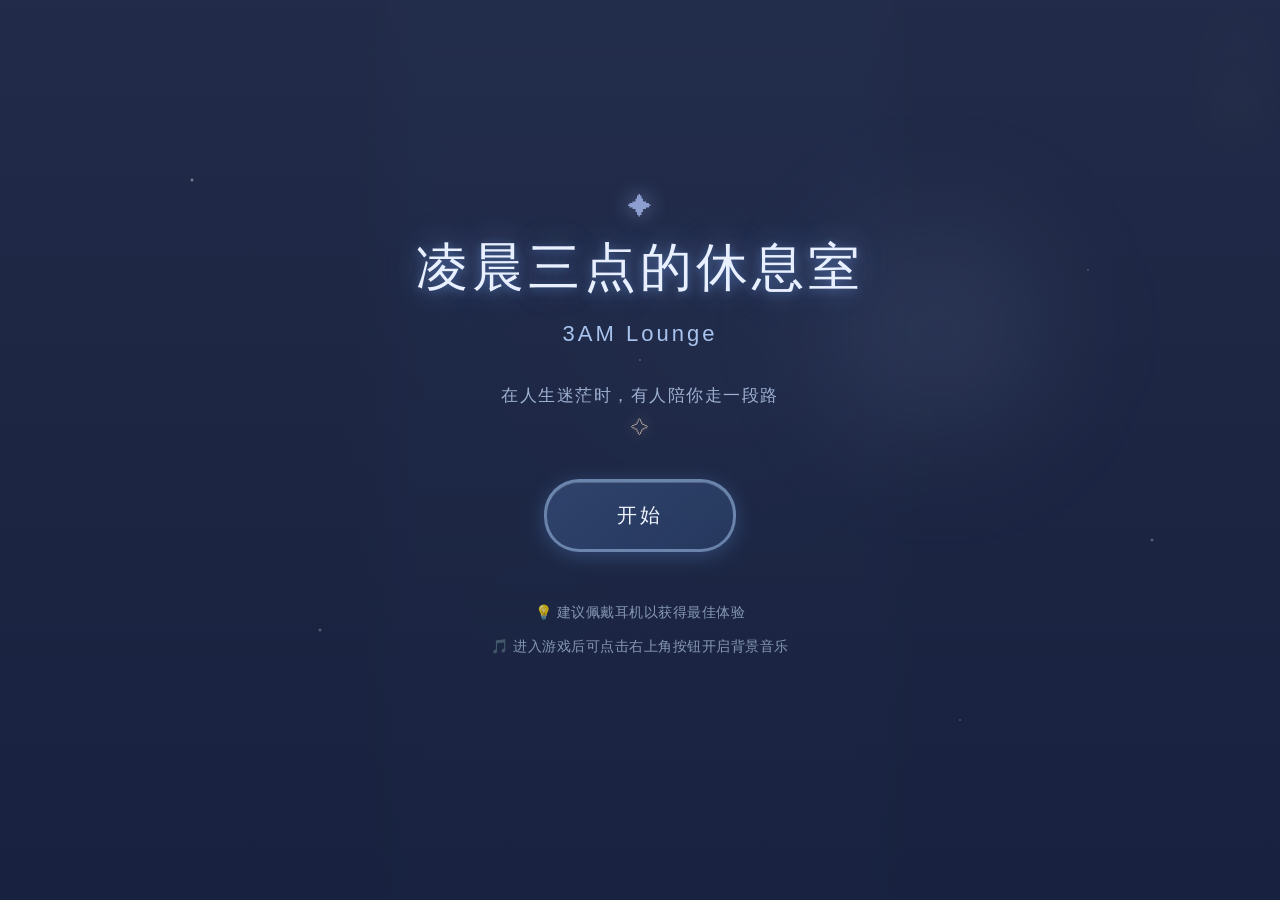
<file: index.html>
<!DOCTYPE html>
<html lang="zh-CN">
<head>
    <meta charset="UTF-8">
    <meta name="viewport" content="width=device-width, initial-scale=1.0">
    <title>凌晨三点的休息室 | 3AM Lounge</title>
    <link rel="stylesheet" href="style.css">
</head>
<body>
    <!-- 游戏容器 -->
    <div class="game-container">
        <div class="game-content">
            <!-- 背景层 -->
            <div class="background">
                <div class="room-bg">
                    <div class="cloud cloud-1"></div>
                    <div class="cloud cloud-2"></div>
                    <div class="cloud cloud-3"></div>
                </div>
                <div class="light-effect"></div>
                <!-- 素材显示层 -->
                <div class="asset-layer" id="assetLayer"></div>
            </div>

            <!-- BGM控制按钮 -->
            <div class="bgm-control" id="bgmControl">
                <button class="bgm-button" id="bgmButton" onclick="toggleBGM()">
                    <span id="bgmIcon">🔇</span>
                </button>
                <div class="bgm-tooltip">点击播放背景音乐</div>
            </div>

            <!-- 回溯按钮 -->
            <div class="backtrack-control" id="backtrackControl">
                <button class="backtrack-button" id="backtrackButton" onclick="showBacktrackMenu()">
                    <span>⏪</span>
                </button>
                <div class="backtrack-tooltip">回溯剧情</div>
            </div>

            <!-- 角色层 -->
            <div class="character-container">
                <div class="character" id="lan">
                    <!-- 角色立绘将在这里显示 -->
                </div>
            </div>

            <!-- 对话层 -->
            <div class="dialogue-box">
                <div class="character-name" id="characterName">岚</div>
                <div class="dialogue-text" id="dialogueText">
                    欢迎来到凌晨三点的休息室...
                </div>
                <div class="continue-hint" id="continueHint">点击继续 ▼</div>
            </div>

            <!-- 选择层 -->
            <div class="choices-container" id="choicesContainer">
                <!-- 选项将通过JS动态生成 -->
            </div>

            <!-- 开始按钮 -->
            <div class="start-screen" id="startScreen">
                <div class="title">
                    <h1>凌晨三点的休息室</h1>
                    <p class="subtitle">3AM Lounge</p>
                    <p class="tagline">在人生迷茫时，有人陪你走一段路</p>
                </div>
                <button class="start-button" id="startButton">开始</button>
                <div class="start-tips">
                    <p>💡 建议佩戴耳机以获得最佳体验</p>
                    <p>🎵 进入游戏后可点击右上角按钮开启背景音乐</p>
                </div>
            </div>

            <!-- 回溯菜单 -->
            <div class="backtrack-modal" id="backtrackModal">
                <div class="backtrack-overlay" onclick="hideBacktrackMenu()"></div>
                <div class="backtrack-content">
                    <div class="backtrack-header">
                        <h2>⏪ 剧情回溯</h2>
                        <button class="backtrack-close" onclick="hideBacktrackMenu()">✕</button>
                    </div>
                    <div class="backtrack-body">
                        <div class="backtrack-section">
                            <h3>选择回溯节点</h3>
                            <div class="backtrack-list" id="backtrackList">
                                <!-- 动态生成选择节点列表 -->
                            </div>
                        </div>
                        <div class="backtrack-actions">
                            <button class="backtrack-action-btn backtrack-restart" onclick="restartGame()">
                                🔄 重新开始
                            </button>
                        </div>
                    </div>
                </div>
            </div>
        </div>
    </div>

    <script src="story.js"></script>
    <script src="script.js"></script>
</body>
</html>
</file>
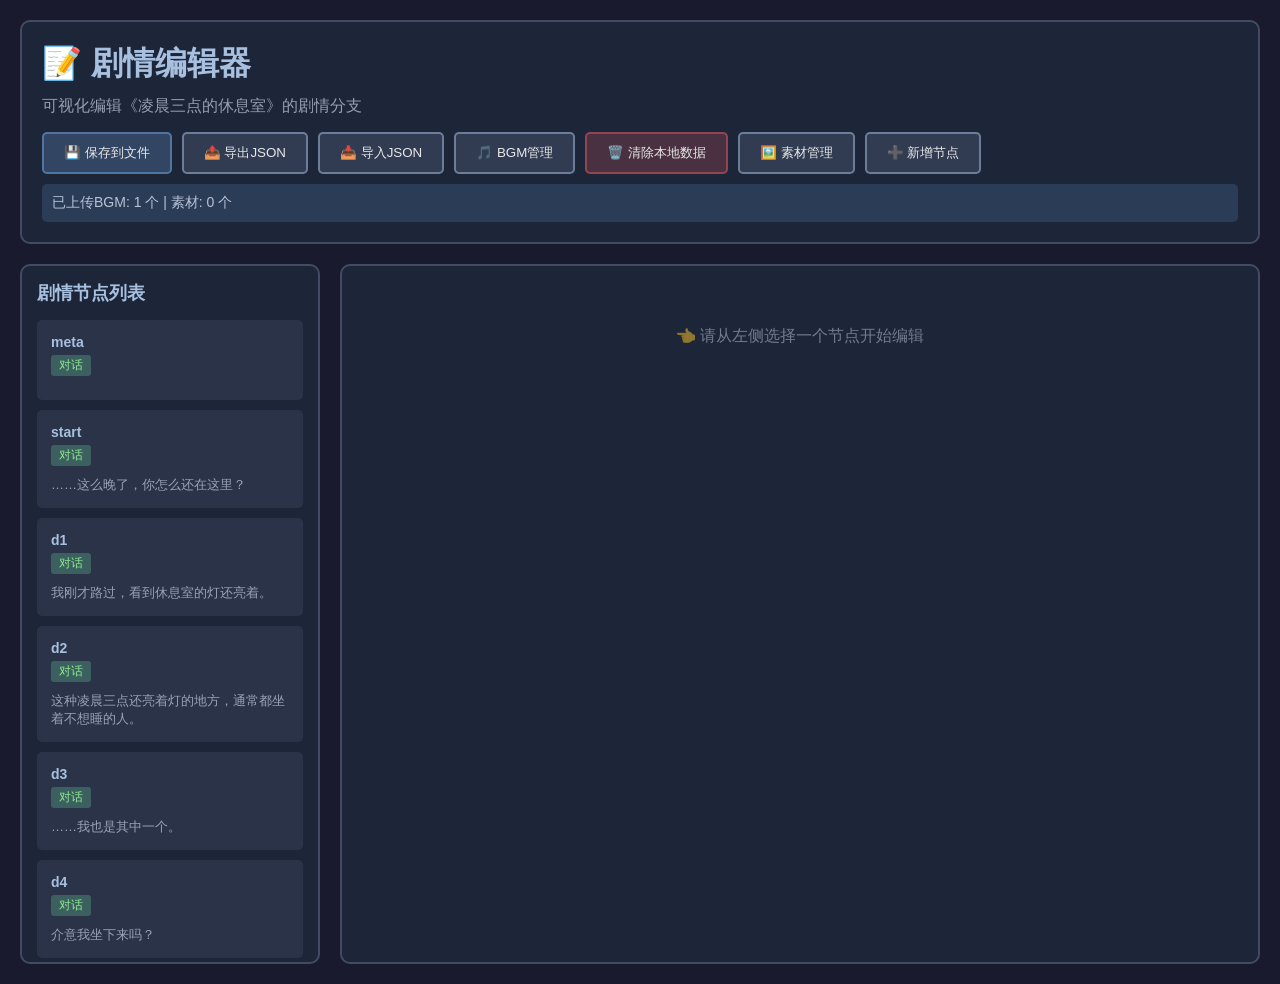
<file: editor.html>
<!DOCTYPE html>
<html lang="zh-CN">
<head>
    <meta charset="UTF-8">
    <meta name="viewport" content="width=device-width, initial-scale=1.0, maximum-scale=1.0, user-scalable=no">
    <title>剧情编辑器 - 凌晨三点的休息室</title>
    <style>
        * {
            margin: 0;
            padding: 0;
            box-sizing: border-box;
        }

        body {
            font-family: "Microsoft YaHei", "PingFang SC", sans-serif;
            background: #1a1a2e;
            color: #e8e8e8;
            padding: 20px;
            overflow-x: hidden;
        }

        @media (max-width: 768px) {
            body {
                padding: 10px;
            }
        }

        .container {
            max-width: 1400px;
            margin: 0 auto;
        }

        .header {
            background: rgba(30, 40, 60, 0.8);
            padding: 20px;
            border-radius: 10px;
            margin-bottom: 20px;
            border: 2px solid rgba(150, 170, 200, 0.3);
        }

        .header h1 {
            color: #a8c0e0;
            margin-bottom: 10px;
        }

        .header p {
            color: rgba(200, 210, 230, 0.7);
            margin-bottom: 5px;
        }

        .bgm-status {
            margin-top: 10px;
            padding: 10px;
            background: rgba(100, 150, 200, 0.2);
            border-radius: 5px;
            font-size: 14px;
            color: rgba(200, 210, 230, 0.9);
        }

        .header-buttons {
            display: flex;
            gap: 10px;
            margin-top: 15px;
        }

        .btn {
            background: rgba(168, 192, 224, 0.15);
            border: 2px solid rgba(168, 192, 224, 0.5);
            color: #e8e8e8;
            padding: 10px 20px;
            border-radius: 5px;
            cursor: pointer;
            transition: all 0.3s;
        }

        .btn:hover {
            background: rgba(168, 192, 224, 0.25);
            border-color: rgba(168, 192, 224, 0.8);
        }

        .btn-primary {
            background: rgba(100, 150, 200, 0.3);
            border-color: rgba(100, 150, 200, 0.6);
        }

        .btn-primary:hover {
            background: rgba(100, 150, 200, 0.5);
        }

        .main-content {
            display: grid;
            grid-template-columns: 300px 1fr;
            gap: 20px;
        }

        .node-list {
            background: rgba(30, 40, 60, 0.8);
            padding: 15px;
            border-radius: 10px;
            border: 2px solid rgba(150, 170, 200, 0.3);
            max-height: calc(100vh - 200px);
            overflow-y: auto;
        }

        .node-list h2 {
            color: #a8c0e0;
            margin-bottom: 15px;
            font-size: 18px;
        }

        .node-item {
            background: rgba(50, 60, 80, 0.6);
            padding: 12px;
            margin-bottom: 10px;
            border-radius: 5px;
            cursor: pointer;
            border: 2px solid transparent;
            transition: all 0.3s;
        }

        .node-item:hover {
            background: rgba(70, 80, 100, 0.8);
            border-color: rgba(168, 192, 224, 0.5);
        }

        .node-item.active {
            background: rgba(100, 150, 200, 0.4);
            border-color: rgba(168, 192, 224, 0.8);
        }

        .node-item .node-id {
            color: #a8c0e0;
            font-size: 14px;
            font-weight: bold;
            margin-bottom: 5px;
        }

        .node-item .node-type {
            display: inline-block;
            padding: 2px 8px;
            border-radius: 3px;
            font-size: 12px;
            margin-bottom: 5px;
        }

        .node-type.dialogue {
            background: rgba(100, 200, 150, 0.3);
            color: #90ee90;
        }

        .node-type.choice {
            background: rgba(255, 200, 100, 0.3);
            color: #ffd700;
        }

        .node-type.ending {
            background: rgba(255, 100, 150, 0.3);
            color: #ff69b4;
        }

        .editor-panel {
            background: rgba(30, 40, 60, 0.8);
            padding: 20px;
            border-radius: 10px;
            border: 2px solid rgba(150, 170, 200, 0.3);
        }

        .editor-panel h2 {
            color: #a8c0e0;
            margin-bottom: 20px;
        }

        .form-group {
            margin-bottom: 20px;
        }

        .form-group label {
            display: block;
            color: #a8c0e0;
            margin-bottom: 8px;
            font-size: 14px;
        }

        .form-group input,
        .form-group select,
        .form-group textarea {
            width: 100%;
            background: rgba(20, 25, 35, 0.8);
            border: 2px solid rgba(150, 170, 200, 0.3);
            color: #e8e8e8;
            padding: 10px;
            border-radius: 5px;
            font-family: inherit;
            font-size: 14px;
        }

        .form-group textarea {
            min-height: 100px;
            resize: vertical;
        }

        .form-group input:focus,
        .form-group select:focus,
        .form-group textarea:focus {
            outline: none;
            border-color: rgba(168, 192, 224, 0.6);
        }

        .choices-editor {
            background: rgba(20, 25, 35, 0.5);
            padding: 15px;
            border-radius: 5px;
            margin-top: 10px;
        }

        .choice-item {
            background: rgba(50, 60, 80, 0.6);
            padding: 12px;
            margin-bottom: 10px;
            border-radius: 5px;
            border: 2px solid rgba(150, 170, 200, 0.2);
        }

        .choice-item-header {
            display: flex;
            justify-content: space-between;
            align-items: center;
            margin-bottom: 10px;
        }

        .btn-small {
            padding: 5px 10px;
            font-size: 12px;
        }

        .btn-danger {
            background: rgba(255, 100, 100, 0.3);
            border-color: rgba(255, 100, 100, 0.6);
        }

        .btn-danger:hover {
            background: rgba(255, 100, 100, 0.5);
        }

        .preview-section {
            background: rgba(20, 25, 35, 0.5);
            padding: 15px;
            border-radius: 5px;
            margin-top: 20px;
        }

        .preview-section h3 {
            color: #a8c0e0;
            margin-bottom: 10px;
            font-size: 16px;
        }

        .preview-text {
            color: #d0d8e8;
            line-height: 1.6;
        }

        .node-connections {
            display: flex;
            gap: 10px;
            flex-wrap: wrap;
            margin-top: 10px;
        }

        .connection-badge {
            background: rgba(100, 150, 200, 0.3);
            padding: 5px 10px;
            border-radius: 3px;
            font-size: 12px;
            cursor: pointer;
            transition: all 0.3s;
        }

        .connection-badge:hover {
            background: rgba(100, 150, 200, 0.5);
        }

        .empty-state {
            text-align: center;
            padding: 40px;
            color: rgba(200, 210, 230, 0.5);
        }

        ::-webkit-scrollbar {
            width: 8px;
        }

        ::-webkit-scrollbar-track {
            background: rgba(20, 25, 35, 0.5);
        }

        ::-webkit-scrollbar-thumb {
            background: rgba(150, 170, 200, 0.3);
            border-radius: 4px;
        }

        ::-webkit-scrollbar-thumb:hover {
            background: rgba(150, 170, 200, 0.5);
        }

        /* BGM管理弹窗 */
        .modal {
            display: none;
            position: fixed;
            top: 0;
            left: 0;
            width: 100%;
            height: 100%;
            background: rgba(0, 0, 0, 0.7);
            z-index: 1000;
            justify-content: center;
            align-items: center;
        }

        .modal.active {
            display: flex;
        }

        .modal-content {
            background: rgba(30, 40, 60, 0.95);
            border: 2px solid rgba(150, 170, 200, 0.4);
            border-radius: 15px;
            padding: 30px;
            max-width: 800px;
            width: 90%;
            max-height: 80vh;
            overflow-y: auto;
        }

        .modal-header {
            display: flex;
            justify-content: space-between;
            align-items: center;
            margin-bottom: 20px;
        }

        .modal-header h2 {
            color: #a8c0e0;
            margin: 0;
        }

        .close-btn {
            background: none;
            border: none;
            color: #e8e8e8;
            font-size: 28px;
            cursor: pointer;
            padding: 0;
            width: 30px;
            height: 30px;
            line-height: 1;
        }

        .close-btn:hover {
            color: #ff6b6b;
        }

        .bgm-list {
            margin-bottom: 20px;
        }

        .bgm-item {
            background: rgba(50, 60, 80, 0.6);
            padding: 15px;
            margin-bottom: 10px;
            border-radius: 8px;
            border: 2px solid rgba(150, 170, 200, 0.2);
        }

        .bgm-item-header {
            display: flex;
            justify-content: space-between;
            align-items: center;
            margin-bottom: 10px;
        }

        .bgm-name {
            color: #a8c0e0;
            font-weight: bold;
        }

        .bgm-nodes {
            color: rgba(200, 210, 230, 0.7);
            font-size: 13px;
            margin-top: 5px;
        }

        .upload-section {
            background: rgba(20, 25, 35, 0.5);
            padding: 20px;
            border-radius: 8px;
            margin-bottom: 20px;
        }

        .file-input-wrapper {
            position: relative;
            display: inline-block;
            width: 100%;
        }

        .file-input-label {
            display: block;
            padding: 12px 20px;
            background: rgba(100, 150, 200, 0.3);
            border: 2px dashed rgba(150, 170, 200, 0.5);
            border-radius: 8px;
            text-align: center;
            cursor: pointer;
            transition: all 0.3s;
            color: #e8e8e8;
        }

        .file-input-label:hover {
            background: rgba(100, 150, 200, 0.4);
            border-color: rgba(150, 170, 200, 0.7);
        }

        .node-selector {
            margin-top: 15px;
        }

        .node-checkbox-list {
            max-height: 200px;
            overflow-y: auto;
            background: rgba(20, 25, 35, 0.5);
            padding: 10px;
            border-radius: 5px;
            margin-top: 10px;
        }

        .node-checkbox-item {
            padding: 8px;
            margin-bottom: 5px;
            border-radius: 4px;
            transition: background 0.2s;
        }

        .node-checkbox-item:hover {
            background: rgba(50, 60, 80, 0.5);
        }

        .node-checkbox-item label {
            display: flex;
            align-items: center;
            cursor: pointer;
            color: #e8e8e8;
        }

        .node-checkbox-item input[type="checkbox"] {
            margin-right: 10px;
            cursor: pointer;
        }

        /* 素材预览 */
        .asset-preview {
            width: 100%;
            max-width: 200px;
            height: auto;
            border-radius: 8px;
            margin-top: 10px;
            border: 2px solid rgba(150, 170, 200, 0.3);
        }

        .asset-item {
            background: rgba(50, 60, 80, 0.6);
            padding: 15px;
            margin-bottom: 10px;
            border-radius: 8px;
            border: 2px solid rgba(150, 170, 200, 0.2);
            display: flex;
            gap: 15px;
            align-items: flex-start;
        }

        .asset-item-preview {
            flex-shrink: 0;
        }

        .asset-item-preview img {
            width: 120px;
            height: 120px;
            object-fit: cover;
            border-radius: 8px;
            border: 2px solid rgba(150, 170, 200, 0.3);
        }

        .asset-item-content {
            flex: 1;
        }

        .asset-item-header {
            display: flex;
            justify-content: space-between;
            align-items: center;
            margin-bottom: 10px;
        }

        .asset-name {
            color: #a8c0e0;
            font-weight: bold;
            display: flex;
            align-items: center;
            gap: 8px;
        }

        .asset-type-badge {
            display: inline-block;
            padding: 3px 8px;
            border-radius: 4px;
            font-size: 11px;
            font-weight: normal;
        }

        .asset-type-scene {
            background: rgba(100, 150, 200, 0.3);
            color: #a8c0e0;
        }

        .asset-type-character {
            background: rgba(200, 150, 100, 0.3);
            color: #e0c8a8;
        }

        .asset-type-prop {
            background: rgba(150, 100, 200, 0.3);
            color: #c8a8e0;
        }

        .asset-nodes {
            color: rgba(200, 210, 230, 0.7);
            font-size: 13px;
            margin-top: 5px;
            line-height: 1.6;
        }

        .node-badge {
            display: inline-block;
            background: rgba(100, 150, 200, 0.2);
            padding: 2px 8px;
            border-radius: 4px;
            margin: 2px;
            font-size: 12px;
        }

        /* 素材筛选按钮激活状态 */
        .btn-small.active {
            background: rgba(100, 150, 200, 0.5);
            border-color: rgba(150, 170, 200, 0.8);
        }

        /* 实时预览监视器样式 */
        .position-preview-monitor {
            border: 2px solid rgba(150, 170, 200, 0.3);
            border-radius: 8px;
            overflow: hidden;
            margin-bottom: 15px;
        }

        .position-preview-monitor .preview-header {
            background: rgba(100, 150, 200, 0.2);
            padding: 8px 12px;
            font-size: 12px;
            color: rgba(168, 192, 224, 0.9);
            border-bottom: 1px solid rgba(150, 170, 200, 0.2);
        }

        .position-preview-monitor .preview-content {
            position: relative;
            width: 100%;
            height: 250px;
            background: linear-gradient(180deg, rgba(20, 30, 50, 0.95) 0%, rgba(30, 40, 60, 0.95) 100%);
        }

        .position-preview-monitor .preview-placeholder {
            position: absolute;
            top: 50%;
            left: 50%;
            transform: translate(-50%, -50%);
            color: rgba(150, 170, 200, 0.5);
            font-size: 13px;
            text-align: center;
        }

        .position-preview-monitor .preview-asset {
            position: absolute;
            transform: translate(-50%, -50%);
            border: 2px solid rgba(106, 183, 255, 0.6);
            border-radius: 8px;
            box-shadow: 0 0 15px rgba(106, 183, 255, 0.3);
            transition: all 0.2s;
        }

        .position-preview-monitor .preview-asset img,
        .position-preview-monitor .preview-asset video {
            display: block;
            max-width: 150px;
            max-height: 200px;
            object-fit: contain;
            border-radius: 6px;
        }

        .position-preview-monitor .position-marker {
            position: absolute;
            width: 20px;
            height: 20px;
            background: rgba(255, 100, 100, 0.8);
            border-radius: 50%;
            transform: translate(-50%, -50%);
            pointer-events: none;
            box-shadow: 0 0 10px rgba(255, 100, 100, 0.5);
        }

        .position-preview-monitor .position-marker::after {
            content: '';
            position: absolute;
            top: 50%;
            left: 50%;
            transform: translate(-50%, -50%);
            width: 6px;
            height: 6px;
            background: white;
            border-radius: 50%;
        }

        /* 小按钮样式 */
        .btn-xs {
            padding: 6px 12px;
            font-size: 12px;
            background: rgba(150, 180, 220, 0.15);
            border: 1px solid rgba(150, 180, 220, 0.3);
            color: #a8c0e0;
            border-radius: 5px;
            cursor: pointer;
            transition: all 0.3s ease;
        }

        .btn-xs:hover {
            background: rgba(150, 180, 220, 0.25);
            border-color: rgba(150, 180, 220, 0.5);
        }

        /* 滑块样式 */
        input[type="range"] {
            -webkit-appearance: none;
            appearance: none;
            height: 6px;
            background: rgba(150, 180, 220, 0.2);
            border-radius: 3px;
            outline: none;
        }

        input[type="range"]::-webkit-slider-thumb {
            -webkit-appearance: none;
            appearance: none;
            width: 16px;
            height: 16px;
            background: #6ab7ff;
            border-radius: 50%;
            cursor: pointer;
            transition: all 0.3s ease;
        }

        input[type="range"]::-webkit-slider-thumb:hover {
            transform: scale(1.2);
            box-shadow: 0 0 10px rgba(106, 183, 255, 0.5);
        }

        /* 位置历史项 */
        .position-history-item {
            display: flex;
            justify-content: space-between;
            align-items: center;
            padding: 8px 12px;
            background: rgba(150, 180, 220, 0.08);
            border: 1px solid rgba(150, 180, 220, 0.15);
            border-radius: 8px;
            margin-bottom: 5px;
            cursor: pointer;
            transition: all 0.3s ease;
            font-size: 12px;
            color: #a8c0e0;
        }

        .position-history-item:hover {
            background: rgba(150, 180, 220, 0.15);
            border-color: rgba(150, 180, 220, 0.3);
        }

        .position-history-item .recent {
            font-size: 10px;
            color: #6ab7ff;
            background: rgba(106, 183, 255, 0.15);
            padding: 2px 6px;
            border-radius: 4px;
        }

        /* 预览弹窗 */
        .preview-modal-content {
            width: 90%;
            max-width: 800px;
            max-height: 90vh;
            overflow: hidden;
        }

        .preview-body {
            padding: 20px;
        }

        .preview-controls {
            margin-bottom: 15px;
            display: flex;
            align-items: center;
            gap: 10px;
        }

        .preview-controls label {
            color: #a8c0e0;
            font-size: 14px;
        }

        .preview-controls select {
            flex: 1;
            padding: 10px;
            background: rgba(20, 25, 35, 0.8);
            border: 2px solid rgba(150, 170, 200, 0.3);
            color: #e8e8e8;
            border-radius: 5px;
        }

        .preview-area {
            width: 100%;
            height: 500px;
            background: rgba(10, 15, 25, 0.95);
            border: 2px solid rgba(150, 180, 220, 0.2);
            border-radius: 12px;
            overflow: hidden;
            position: relative;
        }

        .preview-background {
            width: 100%;
            height: 100%;
            position: relative;
            background: linear-gradient(180deg, rgba(20, 30, 50, 1) 0%, rgba(30, 40, 60, 1) 100%);
        }

        .preview-asset {
            position: absolute;
            transform: translate(-50%, -50%);
            pointer-events: none;
        }

        .preview-scene img,
        .preview-scene video {
            width: 100%;
            height: 100%;
            object-fit: cover;
        }

        .preview-character img,
        .preview-character video {
            max-width: 200px;
            max-height: 300px;
            object-fit: contain;
            border-radius: 8px;
        }

        .preview-prop img,
        .preview-prop video {
            max-width: 150px;
            max-height: 150px;
            object-fit: contain;
            border-radius: 8px;
        }

        .preview-asset-label {
            position: absolute;
            bottom: -25px;
            left: 50%;
            transform: translateX(-50%);
            background: rgba(0, 0, 0, 0.7);
            padding: 3px 8px;
            border-radius: 4px;
            font-size: 11px;
            color: rgba(200, 210, 230, 0.8);
            white-space: nowrap;
        }

        /* ==================== 响应式设计 ==================== */

        /* 平板和小屏幕 */
        @media screen and (max-width: 1024px) {
            .main-content {
                grid-template-columns: 1fr;
                gap: 15px;
            }

            .node-list {
                max-height: 300px;
                margin-bottom: 15px;
            }

            .header-buttons {
                flex-wrap: wrap;
            }

            .btn {
                font-size: 13px;
                padding: 8px 15px;
            }

            .modal-content {
                width: 95%;
                padding: 20px;
            }
        }

        /* 手机端 */
        @media screen and (max-width: 768px) {
            body {
                padding: 10px;
            }

            .container {
                max-width: 100%;
            }

            .header {
                padding: 15px;
            }

            .header h1 {
                font-size: 20px;
            }

            .header p {
                font-size: 13px;
            }

            .header-buttons {
                gap: 8px;
            }

            .btn {
                font-size: 12px;
                padding: 8px 12px;
            }

            .bgm-status {
                font-size: 12px;
                padding: 8px;
            }

            .node-list {
                padding: 12px;
                max-height: 250px;
            }

            .node-list h2 {
                font-size: 16px;
            }

            .node-item {
                padding: 10px;
            }

            .node-item .node-id {
                font-size: 13px;
            }

            .node-type {
                font-size: 11px;
            }

            .editor-panel {
                padding: 15px;
            }

            .editor-panel h2 {
                font-size: 18px;
            }

            .form-group label {
                font-size: 13px;
            }

            .form-group input,
            .form-group select,
            .form-group textarea {
                font-size: 13px;
                padding: 8px;
            }

            .modal-content {
                padding: 15px;
                max-height: 90vh;
            }

            .modal-header h2 {
                font-size: 18px;
            }

            .upload-section {
                padding: 15px;
            }

            .file-input-label {
                padding: 10px 15px;
                font-size: 13px;
            }

            .node-checkbox-list {
                max-height: 150px;
            }

            .node-checkbox-item {
                font-size: 13px;
            }

            .position-preview-monitor .preview-content {
                height: 200px;
            }

            .position-preview-monitor .preview-asset img,
            .position-preview-monitor .preview-asset video {
                max-width: 100px;
                max-height: 150px;
            }
        }

        /* 小屏手机 */
        @media screen and (max-width: 480px) {
            .header h1 {
                font-size: 18px;
            }

            .header-buttons {
                flex-direction: column;
                width: 100%;
            }

            .btn {
                width: 100%;
                text-align: center;
            }

            .node-list {
                max-height: 200px;
            }

            .choice-item-header {
                flex-direction: column;
                align-items: flex-start;
                gap: 8px;
            }

            .modal-content {
                width: 98%;
                padding: 12px;
            }
        }

        /* 游戏界面实时预览样式 */
        .game-preview-container {
            border: 2px solid rgba(150, 170, 200, 0.3);
            border-radius: 8px;
            overflow: hidden;
            margin-bottom: 15px;
            background: rgba(10, 15, 25, 0.95);
        }

        .game-preview-header {
            display: flex;
            justify-content: space-between;
            align-items: center;
            padding: 10px 15px;
            background: rgba(100, 150, 200, 0.2);
            border-bottom: 1px solid rgba(150, 170, 200, 0.2);
            font-size: 13px;
            color: rgba(168, 192, 224, 0.9);
        }

        .preview-resolution {
            font-size: 11px;
            color: rgba(150, 170, 200, 0.6);
        }

        .game-preview-screen {
            position: relative;
            width: 100%;
            max-width: 360px;
            margin: 20px auto;
            aspect-ratio: 9 / 16;
            background: linear-gradient(180deg, #2d3561 0%, #1f2847 40%, #1a1f3a 100%);
            border-radius: 12px;
            overflow: hidden;
            box-shadow: 0 10px 40px rgba(0, 0, 0, 0.5);
        }

        @media (max-width: 768px) {
            .game-preview-screen {
                max-width: 100%;
                margin: 10px auto;
            }
        }

        .game-preview-inner {
            position: absolute;
            top: 0;
            left: 0;
            width: 100%;
            height: 100%;
            display: flex;
            align-items: center;
            justify-content: center;
            overflow: hidden;
        }

        .game-preview-content {
            position: relative;
            width: 100%;
            height: 100%;
            object-fit: contain;
        }

        .game-preview-bg {
            position: absolute;
            top: 0;
            left: 0;
            width: 100%;
            height: 100%;
            background: linear-gradient(180deg, rgba(20, 30, 50, 1) 0%, rgba(30, 40, 60, 1) 100%);
        }

        .game-preview-room {
            position: absolute;
            top: 0;
            left: 0;
            width: 100%;
            height: 100%;
            background: radial-gradient(ellipse at 50% 30%, rgba(100, 120, 150, 0.15) 0%, transparent 60%);
        }

        .game-preview-assets {
            position: absolute;
            top: 0;
            left: 0;
            width: 100%;
            height: 100%;
            pointer-events: none;
            z-index: 5;
        }

        .game-preview-character {
            position: absolute;
            bottom: 25%;
            left: 50%;
            transform: translateX(-50%);
            pointer-events: none;
            max-width: 40%;
            max-height: 50%;
            z-index: 10;
        }

        .game-preview-character img,
        .game-preview-character video {
            width: 100%;
            height: 100%;
            object-fit: contain;
        }

        .game-preview-dialogue {
            position: absolute;
            bottom: 20px;
            left: 50%;
            transform: translateX(-50%);
            width: 88%;
            background: linear-gradient(135deg, rgba(25, 35, 60, 0.95) 0%, rgba(30, 40, 65, 0.93) 100%);
            border: 2px solid rgba(150, 180, 220, 0.4);
            border-radius: 12px;
            padding: 15px 20px;
            box-shadow: 0 4px 20px rgba(0, 0, 0, 0.4);
            backdrop-filter: blur(10px);
            z-index: 20;
        }

        .game-preview-name {
            color: #b8d4ff;
            font-weight: bold;
            font-size: 13px;
            margin-bottom: 8px;
            text-shadow: 0 2px 4px rgba(0, 0, 0, 0.5);
        }

        .game-preview-text {
            color: #f0f4ff;
            font-size: 12px;
            line-height: 1.6;
            min-height: 40px;
            margin-bottom: 8px;
        }

        .game-preview-hint {
            text-align: right;
            color: rgba(180, 200, 255, 0.6);
            font-size: 11px;
        }

        .game-preview-coords {
            position: absolute;
            top: 10px;
            right: 10px;
            background: rgba(0, 0, 0, 0.7);
            padding: 5px 10px;
            border-radius: 5px;
            font-size: 11px;
            color: rgba(106, 183, 255, 0.9);
            font-family: monospace;
            z-index: 30;
            pointer-events: none;
        }
            padding: 5px 10px;
            border-radius: 5px;
            font-size: 11px;
            color: rgba(106, 183, 255, 0.9);
            z-index: 30;
            pointer-events: none;
        }

        .game-preview-safe-area {
            position: absolute;
            top: 0;
            left: 0;
            right: 0;
            height: 15%;
            border-bottom: 1px dashed rgba(255, 100, 100, 0.3);
            pointer-events: none;
            z-index: 25;
        }

        .game-preview-safe-area::after {
            content: '⚠️ 顶部安全区域';
            position: absolute;
            bottom: 5px;
            left: 50%;
            transform: translateX(-50%);
            font-size: 10px;
            color: rgba(255, 100, 100, 0.5);
        }

        .game-preview-asset {
            position: absolute;
            transform: translate(-50%, -50%);
            border: 2px solid rgba(106, 183, 255, 0.6);
            border-radius: 8px;
            box-shadow: 0 0 15px rgba(106, 183, 255, 0.3);
            pointer-events: none;
            z-index: 15;
        }

        .game-preview-asset img,
        .game-preview-asset video {
            display: block;
            object-fit: contain;
            border-radius: 6px;
            width: 100%;
            height: 100%;
        }

        .game-preview-asset.character {
            z-index: 12;
        }

        .game-preview-asset.prop {
            z-index: 13;
        }

        .game-preview-dialogue-marker {
            position: absolute;
            bottom: 0;
            left: 0;
            right: 0;
            height: 30%;
            border-top: 2px dashed rgba(255, 180, 100, 0.4);
            pointer-events: none;
            z-index: 25;
            background: linear-gradient(to top, rgba(255, 180, 100, 0.05) 0%, transparent 100%);
        }

        .game-preview-dialogue-marker::after {
            content: '💬 对话框区域';
            position: absolute;
            top: 5px;
            left: 50%;
            transform: translateX(-50%);
            font-size: 10px;
            color: rgba(255, 180, 100, 0.6);
            background: rgba(0, 0, 0, 0.5);
            padding: 2px 8px;
            border-radius: 3px;
        }

        /* 顶端边界标线 - 标记手机屏幕实际顶端 */
        .game-preview-boundary-top {
            position: absolute;
            top: 0;
            left: 0;
            width: 100%;
            height: 2px;
            background: linear-gradient(to right, transparent 0%, rgba(0, 255, 100, 0.8) 50%, transparent 100%);
            box-shadow: 0 0 10px rgba(0, 255, 100, 0.5);
            z-index: 35;
            pointer-events: none;
        }

        .game-preview-boundary-top::before {
            content: '▼ 手机屏幕顶端 (0%)';
            position: absolute;
            top: 5px;
            left: 50%;
            transform: translateX(-50%);
            font-size: 10px;
            color: rgba(0, 255, 100, 0.9);
            background: rgba(0, 0, 0, 0.7);
            padding: 3px 10px;
            border-radius: 4px;
            white-space: nowrap;
            border: 1px solid rgba(0, 255, 100, 0.5);
        }

        /* 底端边界标线 - 标记手机屏幕实际底端 */
        .game-preview-boundary-bottom {
            position: absolute;
            bottom: 0;
            left: 0;
            width: 100%;
            height: 2px;
            background: linear-gradient(to right, transparent 0%, rgba(255, 100, 0, 0.8) 50%, transparent 100%);
            box-shadow: 0 0 10px rgba(255, 100, 0, 0.5);
            z-index: 35;
            pointer-events: none;
        }

        .game-preview-boundary-bottom::before {
            content: '▲ 手机屏幕底端 (100%)';
            position: absolute;
            bottom: 5px;
            left: 50%;
            transform: translateX(-50%);
            font-size: 10px;
            color: rgba(255, 100, 0, 0.9);
            background: rgba(0, 0, 0, 0.7);
            padding: 3px 10px;
            border-radius: 4px;
            white-space: nowrap;
            border: 1px solid rgba(255, 100, 0, 0.5);
        }
    </style>
</head>
<body>
    <div class="container">
        <div class="header">
            <h1>📝 剧情编辑器</h1>
            <p>可视化编辑《凌晨三点的休息室》的剧情分支</p>
            <div class="header-buttons">
                <button class="btn btn-primary" onclick="saveStory()">💾 保存到文件</button>
                <button class="btn" onclick="exportJSON()">📤 导出JSON</button>
                <button class="btn" onclick="document.getElementById('importFile').click()">📥 导入JSON</button>
                <button class="btn" onclick="openBGMManager()">🎵 BGM管理</button>
                <button class="btn btn-danger" onclick="clearPersistedData()" style="background: rgba(255, 100, 100, 0.2); border-color: rgba(255, 100, 100, 0.4);">🗑️ 清除本地数据</button>
                <button class="btn" onclick="openAssetManager()">🖼️ 素材管理</button>
                <button class="btn" onclick="addNewNode()">➕ 新增节点</button>
                <input type="file" id="importFile" accept=".json" style="display: none;" onchange="importJSON(event)">
            </div>
            <div class="bgm-status" id="bgmStatus">
                已上传BGM: <span id="bgmCount">0</span> 个 | 素材: <span id="assetCount">0</span> 个
            </div>
        </div>

        <div class="main-content">
            <div class="node-list">
                <h2>剧情节点列表</h2>
                <div id="nodeListContainer"></div>
            </div>

            <div class="editor-panel">
                <div id="editorContent">
                    <div class="empty-state">
                        <p>👈 请从左侧选择一个节点开始编辑</p>
                    </div>
                </div>
            </div>
        </div>
    </div>

    <!-- 素材管理弹窗 -->
    <div class="modal" id="assetModal">
        <div class="modal-content" style="max-width: 900px;">
            <div class="modal-header">
                <h2>🖼️ 素材管理器</h2>
                <button class="close-btn" onclick="closeAssetManager()">&times;</button>
            </div>

            <div class="upload-section">
                <h3 style="color: #a8c0e0; margin-bottom: 15px;">上传新素材</h3>

                <!-- 素材类型选择 -->
                <div class="form-group" style="margin-bottom: 15px;">
                    <label>素材类型</label>
                    <select id="assetTypeSelect" style="width: 100%; padding: 10px; background: rgba(20, 25, 35, 0.8); border: 2px solid rgba(150, 170, 200, 0.3); color: #e8e8e8; border-radius: 5px;">
                        <option value="scene">🌆 场景素材</option>
                        <option value="character">👤 人物素材</option>
                        <option value="prop">📦 道具素材</option>
                    </select>
                </div>

                <div class="file-input-wrapper">
                    <input type="file" id="assetFileInput" accept="image/*,video/*" style="display: none;" onchange="handleAssetUpload(event)">
                    <label for="assetFileInput" class="file-input-label">
                        📁 点击选择素材文件 (支持 JPG, PNG, GIF, WebP, MP4, WebM, OGV)
                    </label>
                </div>
                <div id="uploadedAssetName" style="margin-top: 10px; color: rgba(200, 210, 230, 0.7); font-size: 14px;"></div>

                <!-- 循环次数设置 -->
                <div class="form-group" id="loopSettings" style="margin-bottom: 15px; display: none;">
                    <label>🔄 循环次数（仅视频/GIF生效）</label>
                    <select id="loopCountSelect" style="width: 100%; padding: 10px; background: rgba(20, 25, 35, 0.8); border: 2px solid rgba(150, 170, 200, 0.3); color: #e8e8e8; border-radius: 5px;">
                        <option value="-1">🔄 无限循环</option>
                        <option value="1">1 次</option>
                        <option value="2">2 次</option>
                        <option value="3">3 次</option>
                        <option value="4">4 次</option>
                        <option value="5">5 次</option>
                        <option value="6">6 次</option>
                        <option value="7">7 次</option>
                        <option value="8">8 次</option>
                        <option value="9">9 次</option>
                        <option value="10">10 次</option>
                    </select>
                    <small style="color: rgba(200, 210, 230, 0.6); display: block; margin-top: 5px;">
                        无限循环: -1, 有限循环: 1-10次
                    </small>
                </div>

                <!-- 视频静音设置 -->
                <div class="form-group" id="videoMuteSettings" style="margin-bottom: 15px; display: none;">
                    <label>🔇 视频静音（仅视频生效）</label>
                    <select id="videoMuteSelect" style="width: 100%; padding: 10px; background: rgba(20, 25, 35, 0.8); border: 2px solid rgba(150, 170, 200, 0.3); color: #e8e8e8; border-radius: 5px;">
                        <option value="false">🔊 保留声音</option>
                        <option value="true">🔇 静音播放</option>
                    </select>
                </div>

                <!-- 位置调整设置（人物和道具） -->
                <div class="form-group" id="positionSettings" style="margin-bottom: 15px; display: none;">
                    <label>📍 位置调整</label>
                    
                    <!-- 游戏界面实时预览 -->
                    <div class="game-preview-container" id="gamePreviewContainer">
                        <div class="game-preview-header">
                            <span>🎮 游戏界面预览（实时监控）</span>
                            <span class="preview-resolution">模拟 1080x1920 手机屏幕</span>
                        </div>
                        <div class="game-preview-screen" id="gamePreviewScreen">
                            <!-- 背景层 -->
                            <div class="game-preview-bg">
                                <div class="game-preview-room"></div>
                            </div>
                            <!-- 素材层 -->
                            <div class="game-preview-assets" id="gamePreviewAssets"></div>
                            <!-- 人物层 -->
                            <div class="game-preview-character" id="gamePreviewCharacter"></div>
                            <!-- 对话框层 -->
                            <div class="game-preview-dialogue">
                                <div class="game-preview-name">角色名称</div>
                                <div class="game-preview-text">这是一段示例对话文本，用于展示对话框的位置和样式。</div>
                                <div class="game-preview-hint">点击继续 ▼</div>
                            </div>
                            <!-- 位置坐标显示 -->
                            <div class="game-preview-coords" id="gamePreviewCoords">X: 50% | Y: 80%</div>
                            <!-- 安全区域提示 -->
                            <div class="game-preview-safe-area"></div>
                            <!-- 顶端标线 -->
                            <div class="game-preview-boundary-top"></div>
                            <!-- 底端标线 -->
                            <div class="game-preview-boundary-bottom"></div>
                        </div>
                    </div>
                    
                    <!-- 位置调整 -->
                    <div style="display: flex; gap: 10px; margin-bottom: 10px; margin-top: 15px;">
                        <div style="flex: 1;">
                            <label style="font-size: 12px; color: rgba(200, 210, 230, 0.7);">X 位置 (%)</label>
                            <input type="range" id="positionX" min="0" max="100" value="50" step="1" 
                                style="width: 100%; margin-top: 5px;">
                            <span id="positionXValue" style="font-size: 12px; color: rgba(168, 192, 224, 0.9);">50%</span>
                        </div>
                        <div style="flex: 1;">
                            <label style="font-size: 12px; color: rgba(200, 210, 230, 0.7);">Y 位置 (%)</label>
                            <input type="range" id="positionY" min="0" max="100" value="80" step="1" 
                                style="width: 100%; margin-top: 5px;">
                            <span id="positionYValue" style="font-size: 12px; color: rgba(168, 192, 224, 0.9);">80%</span>
                        </div>
                    </div>
                    
                    <!-- 大小调整 -->
                    <div style="display: flex; gap: 10px; margin-bottom: 10px;">
                        <div style="flex: 1;">
                            <label style="font-size: 12px; color: rgba(200, 210, 230, 0.7);">宽度 (%)</label>
                            <input type="range" id="assetWidth" min="10" max="300" value="100" step="5"
                                style="width: 100%; margin-top: 5px;">
                            <span id="assetWidthValue" style="font-size: 12px; color: rgba(168, 192, 224, 0.9);">100%</span>
                        </div>
                        <div style="flex: 1;">
                            <label style="font-size: 12px; color: rgba(200, 210, 230, 0.7);">高度 (%)</label>
                            <input type="range" id="assetHeight" min="10" max="300" value="100" step="5"
                                style="width: 100%; margin-top: 5px;">
                            <span id="assetHeightValue" style="font-size: 12px; color: rgba(168, 192, 224, 0.9);">100%</span>
                        </div>
                    </div>

                    <!-- 快速大小预设 -->
                    <div style="display: flex; flex-wrap: wrap; gap: 5px; margin-bottom: 15px;">
                        <button class="btn btn-xs" onclick="setAssetSize(50, 50)">50%</button>
                        <button class="btn btn-xs" onclick="setAssetSize(100, 100)">100%</button>
                        <button class="btn btn-xs" onclick="setAssetSize(150, 150)">150%</button>
                        <button class="btn btn-xs" onclick="setAssetSize(200, 200)">200%</button>
                    </div>
                    
                    <!-- 快速位置预设 -->
                    <div style="display: flex; flex-wrap: wrap; gap: 5px; margin-top: 10px;">
                        <button class="btn btn-xs" onclick="setPosition(50, 80)">底部居中</button>
                        <button class="btn btn-xs" onclick="setPosition(20, 80)">左下</button>
                        <button class="btn btn-xs" onclick="setPosition(80, 80)">右下</button>
                        <button class="btn btn-xs" onclick="setPosition(50, 50)">居中</button>
                        <button class="btn btn-xs" onclick="setPosition(20, 50)">左中</button>
                        <button class="btn btn-xs" onclick="setPosition(80, 50)">右中</button>
                    </div>
                    
                    <!-- 位置历史记录 -->
                    <div style="margin-top: 15px; padding-top: 15px; border-top: 1px solid rgba(150, 170, 200, 0.2);">
                        <label style="font-size: 12px; color: rgba(200, 210, 230, 0.7);">📋 位置历史</label>
                        <div id="positionHistoryList" style="margin-top: 8px; max-height: 80px; overflow-y: auto;">
                            <div style="text-align: center; color: rgba(150, 170, 200, 0.5); font-size: 12px;">暂无位置记录</div>
                        </div>
                    </div>
                </div>

                <div class="node-selector" id="assetNodeSelectorSection" style="display: none;">
                    <h4 style="color: #a8c0e0; margin-bottom: 10px;">选择应用此素材的节点</h4>
                    <div style="margin-bottom: 10px;">
                        <button class="btn btn-small" onclick="selectAllNodesForAsset()">全选</button>
                        <button class="btn btn-small" onclick="deselectAllNodesForAsset()">取消全选</button>
                    </div>
                    <div class="node-checkbox-list" id="assetNodeCheckboxList"></div>
                    <button class="btn btn-primary" onclick="saveAssetAssignment()" style="margin-top: 15px; width: 100%;">✅ 保存素材配置</button>
                </div>
            </div>

            <div class="bgm-list">
                <div style="display: flex; justify-content: space-between; align-items: center; margin-bottom: 15px;">
                    <h3 style="color: #a8c0e0; margin-bottom: 0;">已配置的素材</h3>
                    <button class="btn btn-primary btn-small" onclick="openPreviewModal()">👁️ 预览素材</button>
                </div>

                <!-- 素材分类标签 -->
                <div style="display: flex; gap: 10px; margin-bottom: 15px; flex-wrap: wrap;">
                    <button class="btn btn-small" onclick="filterAssets('all')" id="filterAll">全部</button>
                    <button class="btn btn-small" onclick="filterAssets('scene')" id="filterScene">🌆 场景</button>
                    <button class="btn btn-small" onclick="filterAssets('character')" id="filterCharacter">👤 人物</button>
                    <button class="btn btn-small" onclick="filterAssets('prop')" id="filterProp">📦 道具</button>
                </div>

                <div id="assetListContainer"></div>
            </div>
        </div>
    </div>

    <!-- BGM管理弹窗 -->
    <div class="modal" id="bgmModal">
        <div class="modal-content">
            <div class="modal-header">
                <h2>🎵 BGM管理器</h2>
                <button class="close-btn" onclick="closeBGMManager()">&times;</button>
            </div>

            <div class="upload-section">
                <h3 style="color: #a8c0e0; margin-bottom: 15px;">上传新BGM</h3>
                <div class="file-input-wrapper">
                    <input type="file" id="bgmFileInput" accept=".mp3,.ogg,.wav" style="display: none;" onchange="handleBGMUpload(event)">
                    <label for="bgmFileInput" class="file-input-label">
                        📁 点击选择音频文件 (支持 MP3, OGG, WAV)
                    </label>
                </div>
                <div id="uploadedFileName" style="margin-top: 10px; color: rgba(200, 210, 230, 0.7); font-size: 14px;"></div>

                <div class="node-selector" id="nodeSelectorSection" style="display: none;">
                    <h4 style="color: #a8c0e0; margin-bottom: 10px;">选择应用此BGM的节点</h4>
                    <div style="margin-bottom: 10px;">
                        <button class="btn btn-small" onclick="selectAllNodes()">全选</button>
                        <button class="btn btn-small" onclick="deselectAllNodes()">取消全选</button>
                    </div>
                    <div class="node-checkbox-list" id="nodeCheckboxList"></div>
                    <button class="btn btn-primary" onclick="saveBGMAssignment()" style="margin-top: 15px; width: 100%;">✅ 保存BGM配置</button>
                </div>
            </div>

            <div class="bgm-list">
                <h3 style="color: #a8c0e0; margin-bottom: 15px;">已配置的BGM</h3>
                <div id="bgmListContainer"></div>
            </div>
        </div>
    </div>

    <!-- 素材预览弹窗 -->
    <div class="modal" id="previewModal">
        <div class="modal-content preview-modal-content">
            <div class="modal-header">
                <h2>👁️ 素材预览</h2>
                <button class="close-btn" onclick="closePreviewModal()">&times;</button>
            </div>
            <div class="preview-body">
                <div class="preview-controls">
                    <label>选择节点预览:</label>
                    <select id="previewNodeSelect" onchange="updatePreview()">
                        <option value="">请选择节点</option>
                    </select>
                </div>
                <div class="preview-area" id="previewArea">
                    <div class="preview-background">
                        <!-- 预览素材会在这里显示 -->
                    </div>
                </div>
            </div>
        </div>
    </div>

    <script src="story.js"></script>
    <script src="editor.js"></script>
</body>
</html>
</file>
<file: style.css>
/* 全局样式 */
* {
    margin: 0;
    padding: 0;
    box-sizing: border-box;
}

body {
    font-family: "Microsoft YaHei", "PingFang SC", "Hiragino Sans GB", sans-serif;
    overflow: hidden;
    width: 100vw;
    height: 100vh;
    position: relative;
    background: #0a0f19;
    display: flex;
    align-items: center;
    justify-content: center;
}

/* 游戏容器 - 保持9:16比例，居中显示 */
.game-container {
    position: relative;
    width: 100vw;
    height: 100vh;
    max-width: 56.25vh; /* 保持9:16比例 (9/16 = 0.5625) */
    max-height: 100vh;
    margin: 0 auto;
    overflow: hidden;
    background: #0a0f19;
}

/* 游戏内容区域 */
.game-content {
    position: absolute;
    top: 0;
    left: 0;
    width: 100%;
    height: 100%;
}

/* 背景层 */
.background {
    position: absolute;
    top: 0;
    left: 0;
    width: 100%;
    height: 100%;
    z-index: 1;
    animation: backgroundBreath 8s ease-in-out infinite;
}

@keyframes backgroundBreath {
    0%, 100% {
        filter: brightness(1);
    }
    50% {
        filter: brightness(1.05);
    }
}

.room-bg {
    width: 100%;
    height: 100%;
    background: linear-gradient(180deg,
        #2d3561 0%,
        #1f2847 40%,
        #1a1f3a 100%);
    position: relative;
    filter: blur(1px);
    overflow: hidden;
}

/* 云朵装饰 */
.room-bg .cloud {
    position: absolute;
    background: rgba(200, 220, 255, 0.08);
    border-radius: 100px;
    filter: blur(20px);
}

.room-bg .cloud-1 {
    width: 15vw;
    height: 6vw;
    max-width: 150px;
    max-height: 60px;
    top: 20%;
    left: 10%;
    animation: cloudFloat1 20s ease-in-out infinite;
}

.room-bg .cloud-2 {
    width: 12vw;
    height: 5vw;
    max-width: 120px;
    max-height: 50px;
    top: 40%;
    right: 15%;
    animation: cloudFloat2 25s ease-in-out infinite;
}

.room-bg .cloud-3 {
    width: 10vw;
    height: 4vw;
    max-width: 100px;
    max-height: 40px;
    top: 65%;
    left: 20%;
    animation: cloudFloat3 30s ease-in-out infinite;
}

@keyframes cloudFloat1 {
    0%, 100% { transform: translateX(0); }
    50% { transform: translateX(3vw); }
}

@keyframes cloudFloat2 {
    0%, 100% { transform: translateX(0); }
    50% { transform: translateX(-4vw); }
}

@keyframes cloudFloat3 {
    0%, 100% { transform: translateX(0); }
    50% { transform: translateX(2.5vw); }
}

/* 素材显示层 */
.asset-layer {
    position: absolute;
    top: 0;
    left: 0;
    width: 100%;
    height: 100%;
    pointer-events: none;
    z-index: 10;
    overflow: hidden;
}

/* 素材基本样式 - 使用百分比确保相对于容器的响应式 */
.asset-layer img,
.asset-layer video {
    position: absolute;
    max-width: 100%;
    max-height: 100%;
    object-fit: contain;
}

/* 场景素材 - 填充整个游戏区域 */
.asset-scene {
    width: 100%;
    height: 100%;
    object-fit: contain;
    object-position: center;
}

/* 人物素材 - 使用百分比确保不同设备比例一致 */
.asset-character {
    /* 位置由JavaScript动态设置为百分比 */
    /* 默认底部居中，如果JS未设置 */
    bottom: 25%;
    left: 50%;
    transform: translateX(-50%);
    /* 使用百分比相对于游戏容器 */
    max-width: 45%;
    max-height: 55%;
}

/* 道具素材 - 使用百分比确保响应式 */
.asset-prop {
    /* 位置由JavaScript动态设置为百分比 */
    /* 默认居中，如果JS未设置 */
    left: 50%;
    top: 50%;
    transform: translate(-50%, -50%);
    /* 使用百分比相对于游戏容器 */
    max-width: 30%;
    max-height: 30%;
}

/* 星星装饰 */
.room-bg::before {
    content: '';
    position: absolute;
    width: 100%;
    height: 100%;
    background-image:
        radial-gradient(2px 2px at 20% 30%, rgba(255, 255, 255, 0.9), transparent),
        radial-gradient(2px 2px at 60% 70%, rgba(255, 255, 255, 0.7), transparent),
        radial-gradient(1px 1px at 50% 50%, rgba(255, 255, 255, 0.8), transparent),
        radial-gradient(1px 1px at 80% 10%, rgba(255, 255, 255, 0.6), transparent),
        radial-gradient(2px 2px at 90% 60%, rgba(255, 255, 255, 0.7), transparent),
        radial-gradient(1px 1px at 33% 80%, rgba(255, 255, 255, 0.6), transparent),
        radial-gradient(1px 1px at 15% 15%, rgba(255, 255, 255, 0.5), transparent),
        radial-gradient(2px 2px at 45% 25%, rgba(255, 255, 255, 0.6), transparent),
        radial-gradient(1px 1px at 70% 45%, rgba(255, 255, 255, 0.7), transparent),
        radial-gradient(1px 1px at 25% 60%, rgba(255, 255, 255, 0.5), transparent);
    background-size: 200% 200%;
    animation: twinkle 8s ease-in-out infinite;
}

@keyframes twinkle {
    0%, 100% { opacity: 0.8; }
    50% { opacity: 1; }
}

/* 流星效果 */
.room-bg::after {
    content: '';
    position: absolute;
    width: 100%;
    height: 100%;
    background: transparent;
    overflow: hidden;
    animation: shootingStar 15s linear infinite;
}

@keyframes shootingStar {
    0% {
        background: radial-gradient(2px 2px at 10% 20%, rgba(255, 255, 255, 0.9), transparent 4px);
    }
    5% {
        background: radial-gradient(2px 2px at 30% 30%, rgba(255, 255, 255, 0.9), transparent 4px);
    }
    10% {
        background: transparent;
    }
    50% {
        background: radial-gradient(2px 2px at 80% 15%, rgba(255, 255, 255, 0.9), transparent 4px);
    }
    55% {
        background: radial-gradient(2px 2px at 95% 25%, rgba(255, 255, 255, 0.9), transparent 4px);
    }
    60%, 100% {
        background: transparent;
    }
}

/* 月光效果 - 柔和温暖 */
.light-effect {
    position: absolute;
    top: 15%;
    left: 25%;
    width: 40vw;
    height: 40vw;
    max-width: 400px;
    max-height: 400px;
    background: radial-gradient(circle,
        rgba(180, 200, 255, 0.25) 0%,
        rgba(150, 180, 230, 0.15) 40%,
        transparent 70%);
    border-radius: 50%;
    filter: blur(50px);
    animation: breathe 5s ease-in-out infinite;
}

@keyframes breathe {
    0%, 100% {
        opacity: 0.8;
        transform: scale(1);
    }
    50% {
        opacity: 1;
        transform: scale(1.1);
    }
}

/* 额外的温暖光晕 */
.light-effect::after {
    content: '';
    position: absolute;
    top: 50%;
    left: 50%;
    transform: translate(-50%, -50%);
    width: 20vw;
    height: 20vw;
    max-width: 200px;
    max-height: 200px;
    background: radial-gradient(circle,
        rgba(255, 230, 200, 0.2) 0%,
        transparent 60%);
    border-radius: 50%;
    filter: blur(30px);
    animation: pulse 3s ease-in-out infinite;
}

@keyframes pulse {
    0%, 100% { opacity: 0.6; }
    50% { opacity: 0.9; }
}

/* 漂浮的光点装饰 */
.background::before {
    content: '';
    position: absolute;
    width: 0.8vw;
    height: 0.8vw;
    min-width: 6px;
    min-height: 6px;
    max-width: 8px;
    max-height: 8px;
    background: rgba(180, 200, 255, 0.4);
    border-radius: 50%;
    top: 30%;
    left: 15%;
    box-shadow:
        0 0 20px rgba(180, 200, 255, 0.6),
        0 0 40px rgba(180, 200, 255, 0.3);
    animation: floatLight1 8s ease-in-out infinite;
}

.background::after {
    content: '';
    position: absolute;
    width: 0.6vw;
    height: 0.6vw;
    min-width: 5px;
    min-height: 5px;
    max-width: 6px;
    max-height: 6px;
    background: rgba(255, 230, 200, 0.4);
    border-radius: 50%;
    top: 60%;
    right: 20%;
    box-shadow:
        0 0 15px rgba(255, 230, 200, 0.6),
        0 0 30px rgba(255, 230, 200, 0.3);
    animation: floatLight2 10s ease-in-out infinite;
}

@keyframes floatLight1 {
    0%, 100% {
        transform: translate(0, 0);
        opacity: 0.5;
    }
    25% {
        transform: translate(2vw, -3vh);
        opacity: 0.8;
    }
    50% {
        transform: translate(-1vw, -5vh);
        opacity: 0.6;
    }
    75% {
        transform: translate(3vw, -2vh);
        opacity: 0.9;
    }
}

@keyframes floatLight2 {
    0%, 100% {
        transform: translate(0, 0);
        opacity: 0.4;
    }
    33% {
        transform: translate(-2.5vw, 2vh);
        opacity: 0.7;
    }
    66% {
        transform: translate(1.5vw, 4vh);
        opacity: 0.5;
    }
}

@keyframes floatLight1 {
    0%, 100% {
        transform: translate(0, 0);
        opacity: 0.5;
    }
    25% {
        transform: translate(20px, -30px);
        opacity: 0.8;
    }
    50% {
        transform: translate(-10px, -50px);
        opacity: 0.6;
    }
    75% {
        transform: translate(30px, -20px);
        opacity: 0.9;
    }
}

@keyframes floatLight2 {
    0%, 100% {
        transform: translate(0, 0);
        opacity: 0.4;
    }
    33% {
        transform: translate(-25px, 20px);
        opacity: 0.7;
    }
    66% {
        transform: translate(15px, 40px);
        opacity: 0.5;
    }
}

/* 角色层 - 使用vh单位确保响应式 */
.character-container {
    position: fixed;
    bottom: 0;
    left: 50%;
    transform: translateX(-50%);
    width: 100%;
    height: 70vh;
    z-index: 2;
    pointer-events: none;
    display: flex;
    justify-content: center;
    align-items: flex-end;
}

.character {
    width: 100%;
    height: 100%;
    max-width: 80vw;
    max-height: 70vh;
    display: flex;
    align-items: center;
    justify-content: center;
}

/* 响应式调整 - 手机端 */
@media (max-width: 768px) {
    .character {
        max-width: 80vw;
        max-height: 60vh;
    }
}

/* 对话框 - GalGame经典风格，使用vh和%确保响应式 */
.dialogue-box {
    position: fixed;
    bottom: 3vh;
    left: 50%;
    transform: translateX(-50%);
    width: 88%;
    max-width: 950px;
    background: linear-gradient(135deg,
        rgba(25, 35, 60, 0.95) 0%,
        rgba(30, 40, 65, 0.93) 100%);
    border: 3px solid rgba(150, 180, 220, 0.4);
    border-radius: 20px;
    padding: 2.5vh 3vw;
    z-index: 10;
    box-shadow:
        0 8px 32px rgba(0, 0, 0, 0.4),
        inset 0 1px 0 rgba(255, 255, 255, 0.1),
        0 0 60px rgba(100, 150, 220, 0.15);
    backdrop-filter: blur(12px);
    display: none;
}

/* 响应式调整 - 手机端对话框 */
@media (max-width: 768px) {
    .dialogue-box {
        width: 92%;
        padding: 2vh 4vw;
        bottom: 2vh;
    }
}

/* 对话框装饰边角 */
.dialogue-box::before {
    content: '';
    position: absolute;
    top: -2px;
    left: -2px;
    right: -2px;
    bottom: -2px;
    background: linear-gradient(135deg,
        rgba(150, 180, 220, 0.3) 0%,
        transparent 30%,
        transparent 70%,
        rgba(150, 180, 220, 0.2) 100%);
    border-radius: 20px;
    z-index: -1;
}

.character-name {
    color: #b8d4ff;
    font-size: 19px;
    font-weight: bold;
    margin-bottom: 14px;
    letter-spacing: 1.5px;
    text-shadow: 0 2px 8px rgba(100, 150, 220, 0.4);
    display: inline-block;
    padding: 4px 16px;
    background: rgba(100, 150, 220, 0.15);
    border-radius: 8px;
    border-left: 3px solid rgba(150, 180, 220, 0.5);
}

.dialogue-text {
    color: #f0f4ff;
    font-size: 17px;
    line-height: 1.9;
    min-height: 65px;
    text-shadow: 0 1px 2px rgba(0, 0, 0, 0.3);
}

.continue-hint {
    text-align: right;
    color: rgba(180, 200, 255, 0.7);
    font-size: 14px;
    margin-top: 12px;
    animation: blink 1.5s ease-in-out infinite;
}

@keyframes blink {
    0%, 100% { opacity: 0.5; }
    50% { opacity: 1; }
}

/* 选择层 - 更可爱的按钮设计，使用vh确保响应式 */
.choices-container {
    position: fixed;
    bottom: 22vh;
    left: 50%;
    transform: translateX(-50%);
    width: 88%;
    max-width: 950px;
    z-index: 11;
    display: none;
    flex-direction: column;
    gap: 1.5vh;
}

/* 响应式调整 - 手机端选择层 */
@media (max-width: 768px) {
    .choices-container {
        width: 92%;
        bottom: 20vh;
        gap: 1.2vh;
    }
}

.choice-button {
    background: linear-gradient(135deg,
        rgba(40, 55, 85, 0.9) 0%,
        rgba(35, 50, 80, 0.88) 100%);
    border: 2.5px solid rgba(150, 180, 220, 0.45);
    color: #e8f0ff;
    padding: 20px 30px;
    border-radius: 15px;
    font-size: 16px;
    cursor: pointer;
    transition: all 0.35s cubic-bezier(0.4, 0, 0.2, 1);
    text-align: left;
    backdrop-filter: blur(8px);
    box-shadow:
        0 4px 15px rgba(0, 0, 0, 0.3),
        inset 0 1px 0 rgba(255, 255, 255, 0.1);
    position: relative;
    overflow: hidden;
}

/* 按钮光效 */
.choice-button::before {
    content: '';
    position: absolute;
    top: 0;
    left: -100%;
    width: 100%;
    height: 100%;
    background: linear-gradient(90deg,
        transparent,
        rgba(150, 180, 220, 0.2),
        transparent);
    transition: left 0.5s;
}

.choice-button:hover::before {
    left: 100%;
}

.choice-button:hover {
    background: linear-gradient(135deg,
        rgba(60, 85, 120, 0.95) 0%,
        rgba(50, 75, 110, 0.93) 100%);
    border-color: rgba(180, 210, 255, 0.7);
    transform: translateX(12px) scale(1.02);
    box-shadow:
        0 6px 25px rgba(100, 150, 220, 0.3),
        inset 0 1px 0 rgba(255, 255, 255, 0.15);
}

.choice-button:active {
    transform: translateX(12px) scale(0.98);
}

/* 开始界面 - 更治愈温暖 */
.start-screen {
    position: fixed;
    top: 0;
    left: 0;
    width: 100%;
    height: 100%;
    background: linear-gradient(180deg,
        rgba(35, 45, 75, 0.96) 0%,
        rgba(30, 40, 70, 0.94) 50%,
        rgba(25, 35, 65, 0.96) 100%);
    z-index: 100;
    display: flex;
    flex-direction: column;
    justify-content: center;
    align-items: center;
    backdrop-filter: blur(20px);
    overflow: hidden;
}

/* 开始界面背景装饰 */
.start-screen::before {
    content: '';
    position: absolute;
    width: 100%;
    height: 100%;
    background-image:
        radial-gradient(2px 2px at 15% 20%, rgba(255, 255, 255, 0.6), transparent),
        radial-gradient(1px 1px at 85% 30%, rgba(255, 255, 255, 0.5), transparent),
        radial-gradient(2px 2px at 25% 70%, rgba(255, 255, 255, 0.4), transparent),
        radial-gradient(1px 1px at 75% 80%, rgba(255, 255, 255, 0.5), transparent),
        radial-gradient(1px 1px at 50% 40%, rgba(255, 255, 255, 0.6), transparent),
        radial-gradient(2px 2px at 90% 60%, rgba(255, 255, 255, 0.4), transparent);
    animation: twinkle 6s ease-in-out infinite;
    pointer-events: none;
}

.start-screen::after {
    content: '';
    position: absolute;
    width: 30vw;
    height: 30vw;
    max-width: 300px;
    max-height: 300px;
    top: 20%;
    right: 15%;
    background: radial-gradient(circle,
        rgba(180, 200, 255, 0.15) 0%,
        transparent 70%);
    border-radius: 50%;
    filter: blur(60px);
    animation: breathe 7s ease-in-out infinite;
    pointer-events: none;
}

/* 标题装饰 */
.title {
    text-align: center;
    margin-bottom: 70px;
    position: relative;
    z-index: 1;
}

.title::before {
    content: '✦';
    position: absolute;
    top: -40px;
    left: 50%;
    transform: translateX(-50%);
    font-size: 24px;
    color: rgba(180, 200, 255, 0.7);
    animation: float 3s ease-in-out infinite;
    text-shadow: 0 0 20px rgba(180, 200, 255, 0.5);
}

.title::after {
    content: '✧';
    position: absolute;
    bottom: -30px;
    left: 50%;
    transform: translateX(-50%);
    font-size: 18px;
    color: rgba(255, 230, 200, 0.6);
    animation: float 4s ease-in-out infinite reverse;
    text-shadow: 0 0 15px rgba(255, 230, 200, 0.4);
}

@keyframes float {
    0%, 100% { transform: translateX(-50%) translateY(0); }
    50% { transform: translateX(-50%) translateY(-10px); }
}

.title h1 {
    color: #e8f0ff;
    font-size: 52px;
    font-weight: 400;
    letter-spacing: 4px;
    margin-bottom: 18px;
    text-shadow:
        0 2px 10px rgba(100, 150, 220, 0.5),
        0 0 30px rgba(150, 180, 255, 0.3),
        0 0 50px rgba(180, 200, 255, 0.2);
    animation: titleGlow 4s ease-in-out infinite;
}

@keyframes titleGlow {
    0%, 100% {
        text-shadow:
            0 2px 10px rgba(100, 150, 220, 0.5),
            0 0 30px rgba(150, 180, 255, 0.3),
            0 0 50px rgba(180, 200, 255, 0.2);
    }
    50% {
        text-shadow:
            0 2px 15px rgba(100, 150, 220, 0.7),
            0 0 40px rgba(150, 180, 255, 0.5),
            0 0 60px rgba(180, 200, 255, 0.3);
    }
}

.subtitle {
    color: #b8d4ff;
    font-size: 22px;
    letter-spacing: 3px;
    margin-bottom: 35px;
    font-weight: 300;
    opacity: 0.9;
}

.tagline {
    color: rgba(200, 220, 255, 0.75);
    font-size: 17px;
    font-weight: 300;
    letter-spacing: 1.5px;
    line-height: 1.6;
}

/* 开始界面提示 */
.start-tips {
    margin-top: 40px;
    text-align: center;
}

.start-tips p {
    color: rgba(180, 200, 230, 0.7);
    font-size: 14px;
    margin: 8px 0;
    letter-spacing: 0.5px;
    line-height: 1.8;
}

/* 开始按钮 - 更可爱的设计 */
.start-button {
    background: linear-gradient(135deg,
        rgba(100, 150, 220, 0.25) 0%,
        rgba(80, 130, 200, 0.2) 100%);
    border: 3px solid rgba(150, 180, 220, 0.6);
    color: #f0f4ff;
    padding: 20px 70px;
    font-size: 20px;
    border-radius: 35px;
    cursor: pointer;
    transition: all 0.4s cubic-bezier(0.4, 0, 0.2, 1);
    letter-spacing: 3px;
    font-weight: 400;
    position: relative;
    overflow: hidden;
    box-shadow:
        0 4px 20px rgba(100, 150, 220, 0.3),
        inset 0 1px 0 rgba(255, 255, 255, 0.2);
}

/* 按钮光晕效果 */
.start-button::before {
    content: '';
    position: absolute;
    top: 50%;
    left: 50%;
    transform: translate(-50%, -50%);
    width: 0;
    height: 0;
    border-radius: 50%;
    background: rgba(150, 180, 220, 0.3);
    transition: width 0.6s, height 0.6s;
}

.start-button:hover::before {
    width: 300px;
    height: 300px;
}

.start-button:hover {
    background: linear-gradient(135deg,
        rgba(120, 170, 240, 0.35) 0%,
        rgba(100, 150, 220, 0.3) 100%);
    border-color: rgba(180, 210, 255, 0.85);
    transform: scale(1.08) translateY(-2px);
    box-shadow:
        0 8px 35px rgba(100, 150, 220, 0.5),
        0 0 50px rgba(150, 180, 255, 0.3),
        inset 0 1px 0 rgba(255, 255, 255, 0.3);
}

.start-button:active {
    transform: scale(1.02) translateY(0);
}

/* 隐藏类 */
.hidden {
    display: none !important;
}

/* 雨滴容器 */


/* BGM控制按钮 */
.bgm-control {
    position: fixed;
    top: 20px;
    right: 20px;
    z-index: 100;
}

.bgm-button {
    width: 50px;
    height: 50px;
    border-radius: 50%;
    background: rgba(30, 40, 60, 0.8);
    border: 2px solid rgba(150, 180, 220, 0.4);
    color: #a8c0e0;
    font-size: 24px;
    cursor: pointer;
    transition: all 0.3s ease;
    display: flex;
    align-items: center;
    justify-content: center;
    backdrop-filter: blur(10px);
    box-shadow: 0 4px 15px rgba(0, 0, 0, 0.3);
}

.bgm-button:hover {
    background: rgba(50, 70, 100, 0.9);
    border-color: rgba(168, 192, 224, 0.7);
    transform: scale(1.1);
    box-shadow: 0 6px 20px rgba(100, 150, 220, 0.3);
}

.bgm-button.playing {
    border-color: rgba(100, 200, 150, 0.6);
    animation: musicPulse 2s ease-in-out infinite;
}

@keyframes musicPulse {
    0%, 100% {
        box-shadow: 0 4px 15px rgba(0, 0, 0, 0.3);
    }
    50% {
        box-shadow: 0 4px 20px rgba(100, 200, 150, 0.4);
    }
}

.bgm-tooltip {
    position: absolute;
    top: 60px;
    right: 0;
    background: rgba(30, 40, 60, 0.95);
    color: #e8e8e8;
    padding: 8px 12px;
    border-radius: 8px;
    font-size: 12px;
    white-space: nowrap;
    opacity: 0;
    pointer-events: none;
    transition: opacity 0.3s;
    border: 1px solid rgba(150, 180, 220, 0.3);
}

.bgm-control:hover .bgm-tooltip {
    opacity: 1;
}

/* 点击星星特效 - 流光效果 */
.click-star {
    position: fixed;
    pointer-events: none;
    z-index: 9999;
    width: 3px;
    height: 3px;
    background: rgba(255, 255, 255, 0.9);
    border-radius: 50%;
    box-shadow: 0 0 4px rgba(255, 255, 255, 0.8),
                0 0 8px rgba(255, 255, 255, 0.4);
    animation: streamFloat 0.8s cubic-bezier(0.25, 0.46, 0.45, 0.94) forwards;
}

@keyframes streamFloat {
    0% {
        opacity: 0;
        transform: translate(0, 0) scale(0);
    }
    20% {
        opacity: 1;
        transform: translate(calc(var(--tx) * 0.3), calc(var(--ty) * 0.3)) scale(1);
    }
    100% {
        opacity: 0;
        transform: translate(var(--tx), var(--ty)) scale(0.3);
    }
}

/* 流光尾迹效果 */
.click-star::after {
    content: '';
    position: absolute;
    top: 50%;
    left: 50%;
    width: 12px;
    height: 1px;
    background: linear-gradient(90deg,
        rgba(255, 255, 255, 0) 0%,
        rgba(255, 255, 255, 0.6) 50%,
        rgba(255, 255, 255, 0) 100%);
    transform: translate(-50%, -50%) rotate(var(--angle));
    opacity: 0.7;
}

/* ==================== 响应式设计 ==================== */

/* 移动端适配 */
@media screen and (max-width: 768px) {
    /* 调整对话框 */
    .dialogue-box {
        width: 92%;
        padding: 20px 25px;
        bottom: 20px;
    }

    .character-name {
        font-size: 16px;
        margin-bottom: 10px;
    }

    .dialogue-text {
        font-size: 15px;
        line-height: 1.8;
    }

    .continue-hint {
        font-size: 12px;
        margin-top: 10px;
    }

    /* 调整选项按钮 */
    .choices-container {
        width: 92%;
        bottom: 180px;
        gap: 12px;
    }

    .choice-button {
        padding: 16px 20px;
        font-size: 14px;
        border-radius: 12px;
    }

    /* 调整窗户大小 */
    .window {
        width: 150px;
        height: 220px;
        top: 10%;
        right: 8%;
    }

    /* 调整光效 */
    .light-effect {
        width: 300px;
        height: 300px;
    }

    /* 调整角色容器 */
    .character {
        width: 300px;
        height: 450px;
        font-size: 12px;
    }

    /* 调整开始界面 */
    .title h1 {
        font-size: 36px;
        letter-spacing: 2px;
    }

    .subtitle {
        font-size: 18px;
        letter-spacing: 2px;
    }

    .tagline {
        font-size: 14px;
        padding: 0 20px;
    }

    .start-button {
        padding: 16px 50px;
        font-size: 18px;
        border-radius: 30px;
    }

    .start-tips {
        margin-top: 30px;
        padding: 0 20px;
    }

    .start-tips p {
        font-size: 12px;
    }

    /* 调整BGM按钮 */
    .bgm-control {
        top: 15px;
        right: 15px;
    }

    .bgm-button {
        width: 45px;
        height: 45px;
        font-size: 20px;
    }

    .bgm-tooltip {
        font-size: 11px;
        padding: 6px 10px;
    }
}

/* 小屏手机适配 */
@media screen and (max-width: 480px) {
    .dialogue-box {
        width: 95%;
        padding: 18px 20px;
        bottom: 15px;
    }

    .character-name {
        font-size: 15px;
    }

    .dialogue-text {
        font-size: 14px;
        line-height: 1.7;
    }

    .choices-container {
        width: 95%;
        bottom: 160px;
        gap: 10px;
    }

    .choice-button {
        padding: 14px 18px;
        font-size: 13px;
    }

    .window {
        width: 120px;
        height: 180px;
        top: 8%;
        right: 5%;
    }

    .light-effect {
        width: 250px;
        height: 250px;
    }

    .character {
        width: 250px;
        height: 380px;
    }

    .title h1 {
        font-size: 28px;
    }

    .subtitle {
        font-size: 16px;
    }

    .tagline {
        font-size: 13px;
    }

    .start-button {
        padding: 14px 40px;
        font-size: 16px;
    }

    .start-tips p {
        font-size: 11px;
    }
}

/* 平板横屏适配 */
@media screen and (min-width: 769px) and (max-width: 1024px) {
    .dialogue-box {
        width: 85%;
        max-width: 800px;
    }

    .choices-container {
        width: 85%;
        max-width: 800px;
    }

    .window {
        width: 180px;
        height: 260px;
    }

    .character {
        width: 380px;
        height: 550px;
    }
}

/* 大屏幕优化 */
@media screen and (min-width: 1920px) {
    .dialogue-box {
        max-width: 1100px;
        padding: 32px 40px;
    }

    .character-name {
        font-size: 20px;
    }

    .dialogue-text {
        font-size: 19px;
    }

    .choices-container {
        max-width: 1100px;
    }

    .choice-button {
        font-size: 18px;
        padding: 22px 35px;
    }

    .window {
        width: 260px;
        height: 380px;
    }

    .character {
        width: 500px;
        height: 720px;
    }
}

/* 横屏手机提示 */
@media screen and (max-height: 500px) and (orientation: landscape) {
    .dialogue-box {
        bottom: 10px;
        padding: 15px 20px;
    }

    .character-name {
        font-size: 14px;
        margin-bottom: 6px;
    }

    .dialogue-text {
        font-size: 13px;
        line-height: 1.6;
    }

    .choices-container {
        bottom: 120px;
        gap: 8px;
    }

    .choice-button {
        padding: 12px 16px;
        font-size: 12px;
    }

    .window {
        width: 100px;
        height: 150px;
    }

    .character {
        width: 200px;
        height: 300px;
    }

    .start-button {
        padding: 12px 35px;
        font-size: 16px;
    }
}

/* 回溯控制按钮 */
.backtrack-control {
    position: fixed;
    top: 80px;
    right: 20px;
    z-index: 100;
}

.backtrack-button {
    width: 50px;
    height: 50px;
    border-radius: 50%;
    background: rgba(30, 40, 60, 0.8);
    border: 2px solid rgba(150, 180, 220, 0.4);
    color: #a8c0e0;
    font-size: 24px;
    cursor: pointer;
    transition: all 0.3s ease;
    display: flex;
    align-items: center;
    justify-content: center;
    backdrop-filter: blur(10px);
    box-shadow: 0 4px 15px rgba(0, 0, 0, 0.3);
}

.backtrack-button:hover {
    background: rgba(50, 70, 100, 0.9);
    border-color: rgba(168, 192, 224, 0.7);
    transform: scale(1.1);
}

.backtrack-tooltip {
    position: absolute;
    top: 100%;
    right: 0;
    margin-top: 5px;
    padding: 6px 12px;
    background: rgba(25, 35, 50, 0.95);
    border: 1px solid rgba(150, 180, 220, 0.3);
    border-radius: 6px;
    color: #a8c0e0;
    font-size: 12px;
    white-space: nowrap;
    opacity: 0;
    visibility: hidden;
    transition: all 0.3s ease;
    backdrop-filter: blur(10px);
}

.backtrack-control:hover .backtrack-tooltip {
    opacity: 1;
    visibility: visible;
}

/* 回溯菜单 */
.backtrack-modal {
    position: fixed;
    top: 0;
    left: 0;
    width: 100%;
    height: 100%;
    z-index: 1000;
    display: none;
}

.backtrack-modal.active {
    display: block;
}

.backtrack-overlay {
    position: absolute;
    top: 0;
    left: 0;
    width: 100%;
    height: 100%;
    background: rgba(0, 0, 0, 0.7);
    backdrop-filter: blur(5px);
}

.backtrack-content {
    position: absolute;
    top: 50%;
    left: 50%;
    transform: translate(-50%, -50%);
    width: 90%;
    max-width: 500px;
    background: linear-gradient(135deg, rgba(25, 35, 55, 0.98) 0%, rgba(35, 45, 65, 0.96) 100%);
    border: 2px solid rgba(150, 180, 220, 0.3);
    border-radius: 20px;
    overflow: hidden;
    box-shadow: 0 20px 60px rgba(0, 0, 0, 0.5);
    backdrop-filter: blur(15px);
}

.backtrack-header {
    display: flex;
    justify-content: space-between;
    align-items: center;
    padding: 20px 25px;
    background: rgba(150, 180, 220, 0.1);
    border-bottom: 1px solid rgba(150, 180, 220, 0.2);
}

.backtrack-header h2 {
    color: #a8c0e0;
    font-size: 20px;
    margin: 0;
}

.backtrack-close {
    width: 32px;
    height: 32px;
    border-radius: 50%;
    background: rgba(255, 100, 100, 0.2);
    border: 1px solid rgba(255, 100, 100, 0.3);
    color: #ff6464;
    font-size: 14px;
    cursor: pointer;
    transition: all 0.3s ease;
    display: flex;
    align-items: center;
    justify-content: center;
}

.backtrack-close:hover {
    background: rgba(255, 100, 100, 0.3);
    transform: rotate(90deg);
}

.backtrack-body {
    padding: 20px 25px;
    max-height: 60vh;
    overflow-y: auto;
}

.backtrack-section h3 {
    color: #a8c0e0;
    font-size: 14px;
    margin-bottom: 15px;
    padding-bottom: 8px;
    border-bottom: 1px solid rgba(150, 180, 220, 0.2);
}

.backtrack-list {
    display: flex;
    flex-direction: column;
    gap: 10px;
}

.backtrack-item {
    padding: 15px 20px;
    background: rgba(150, 180, 220, 0.08);
    border: 1px solid rgba(150, 180, 220, 0.15);
    border-radius: 12px;
    cursor: pointer;
    transition: all 0.3s ease;
}

.backtrack-item:hover {
    background: rgba(150, 180, 220, 0.15);
    border-color: rgba(150, 180, 220, 0.3);
    transform: translateX(5px);
}

.backtrack-item-title {
    color: #e8e8e8;
    font-size: 15px;
    font-weight: 500;
    margin-bottom: 5px;
}

.backtrack-item-hint {
    color: rgba(150, 180, 220, 0.6);
    font-size: 12px;
}

.backtrack-item.current {
    background: rgba(150, 180, 220, 0.2);
    border-color: rgba(150, 180, 220, 0.4);
}

.backtrack-item.current::before {
    content: '●';
    color: #6ab7ff;
    margin-right: 10px;
}

.backtrack-empty {
    text-align: center;
    padding: 30px;
    color: rgba(150, 180, 220, 0.5);
    font-size: 14px;
}

.backtrack-actions {
    margin-top: 20px;
    padding-top: 20px;
    border-top: 1px solid rgba(150, 180, 220, 0.2);
}

.backtrack-action-btn {
    width: 100%;
    padding: 15px;
    border: none;
    border-radius: 12px;
    font-size: 15px;
    font-weight: 500;
    cursor: pointer;
    transition: all 0.3s ease;
}

.backtrack-restart {
    background: linear-gradient(135deg, rgba(255, 100, 100, 0.2) 0%, rgba(255, 100, 100, 0.1) 100%);
    border: 1px solid rgba(255, 100, 100, 0.3);
    color: #ff6464;
}

.backtrack-restart:hover {
    background: linear-gradient(135deg, rgba(255, 100, 100, 0.3) 0%, rgba(255, 100, 100, 0.2) 100%);
    transform: translateY(-2px);
}

/* 小屏幕适配 */
@media screen and (max-width: 480px) {
    .backtrack-control {
        top: 75px;
        right: 15px;
    }
    
    .backtrack-button {
        width: 45px;
        height: 45px;
        font-size: 20px;
    }
    
    .backtrack-content {
        width: 95%;
        border-radius: 15px;
    }
    
    .backtrack-header {
        padding: 15px 20px;
    }
    
    .backtrack-header h2 {
        font-size: 17px;
    }
    
    .backtrack-body {
        padding: 15px 20px;
    }
}

/* 位置历史项 */
.position-history-item {
    display: flex;
    justify-content: space-between;
    align-items: center;
    padding: 8px 12px;
    background: rgba(150, 180, 220, 0.08);
    border: 1px solid rgba(150, 180, 220, 0.15);
    border-radius: 8px;
    margin-bottom: 5px;
    cursor: pointer;
    transition: all 0.3s ease;
    font-size: 12px;
    color: #a8c0e0;
}

.position-history-item:hover {
    background: rgba(150, 180, 220, 0.15);
    border-color: rgba(150, 180, 220, 0.3);
}

.position-history-item .recent {
    font-size: 10px;
    color: #6ab7ff;
    background: rgba(106, 183, 255, 0.15);
    padding: 2px 6px;
    border-radius: 4px;
}

/* 预览弹窗 */
.preview-modal-content {
    width: 90%;
    max-width: 800px;
    max-height: 90vh;
    overflow: hidden;
}

.preview-body {
    padding: 20px;
}

.preview-controls {
    margin-bottom: 15px;
    display: flex;
    align-items: center;
    gap: 10px;
}

.preview-controls label {
    color: #a8c0e0;
    font-size: 14px;
}

.preview-controls select {
    flex: 1;
    padding: 10px;
    background: rgba(20, 25, 35, 0.8);
    border: 2px solid rgba(150, 170, 200, 0.3);
    color: #e8e8e8;
    border-radius: 5px;
}

.preview-area {
    width: 100%;
    height: 500px;
    background: rgba(10, 15, 25, 0.95);
    border: 2px solid rgba(150, 180, 220, 0.2);
    border-radius: 12px;
    overflow: hidden;
    position: relative;
}

.preview-background {
    width: 100%;
    height: 100%;
    position: relative;
    background: linear-gradient(180deg, rgba(20, 30, 50, 1) 0%, rgba(30, 40, 60, 1) 100%);
}

.preview-asset {
    position: absolute;
    transform: translate(-50%, -50%);
    pointer-events: none;
}

.preview-scene img,
.preview-scene video {
    width: 100%;
    height: 100%;
    object-fit: cover;
}

.preview-character img,
.preview-character video {
    max-width: 200px;
    max-height: 300px;
    object-fit: contain;
    border-radius: 8px;
}

.preview-prop img,
.preview-prop video {
    max-width: 150px;
    max-height: 150px;
    object-fit: contain;
    border-radius: 8px;
}

.preview-asset-label {
    position: absolute;
    bottom: -25px;
    left: 50%;
    transform: translateX(-50%);
    background: rgba(0, 0, 0, 0.7);
    padding: 3px 8px;
    border-radius: 4px;
    font-size: 11px;
    color: rgba(200, 210, 230, 0.8);
    white-space: nowrap;
}

/* 小按钮样式 */
.btn-xs {
    padding: 6px 12px;
    font-size: 12px;
    background: rgba(150, 180, 220, 0.15);
    border: 1px solid rgba(150, 180, 220, 0.3);
    color: #a8c0e0;
    border-radius: 5px;
    cursor: pointer;
    transition: all 0.3s ease;
}

.btn-xs:hover {
    background: rgba(150, 180, 220, 0.25);
    border-color: rgba(150, 180, 220, 0.5);
}

/* 滑块样式 */
input[type="range"] {
    -webkit-appearance: none;
    appearance: none;
    height: 6px;
    background: rgba(150, 180, 220, 0.2);
    border-radius: 3px;
    outline: none;
}

input[type="range"]::-webkit-slider-thumb {
    -webkit-appearance: none;
    appearance: none;
    width: 16px;
    height: 16px;
    background: #6ab7ff;
    border-radius: 50%;
    cursor: pointer;
    transition: all 0.3s ease;
}

input[type="range"]::-webkit-slider-thumb:hover {
    transform: scale(1.2);
    box-shadow: 0 0 10px rgba(106, 183, 255, 0.5);
}

input[type="range"]::-moz-range-thumb {
    width: 16px;
    height: 16px;
    background: #6ab7ff;
    border-radius: 50%;
    cursor: pointer;
    border: none;
}
</file>
